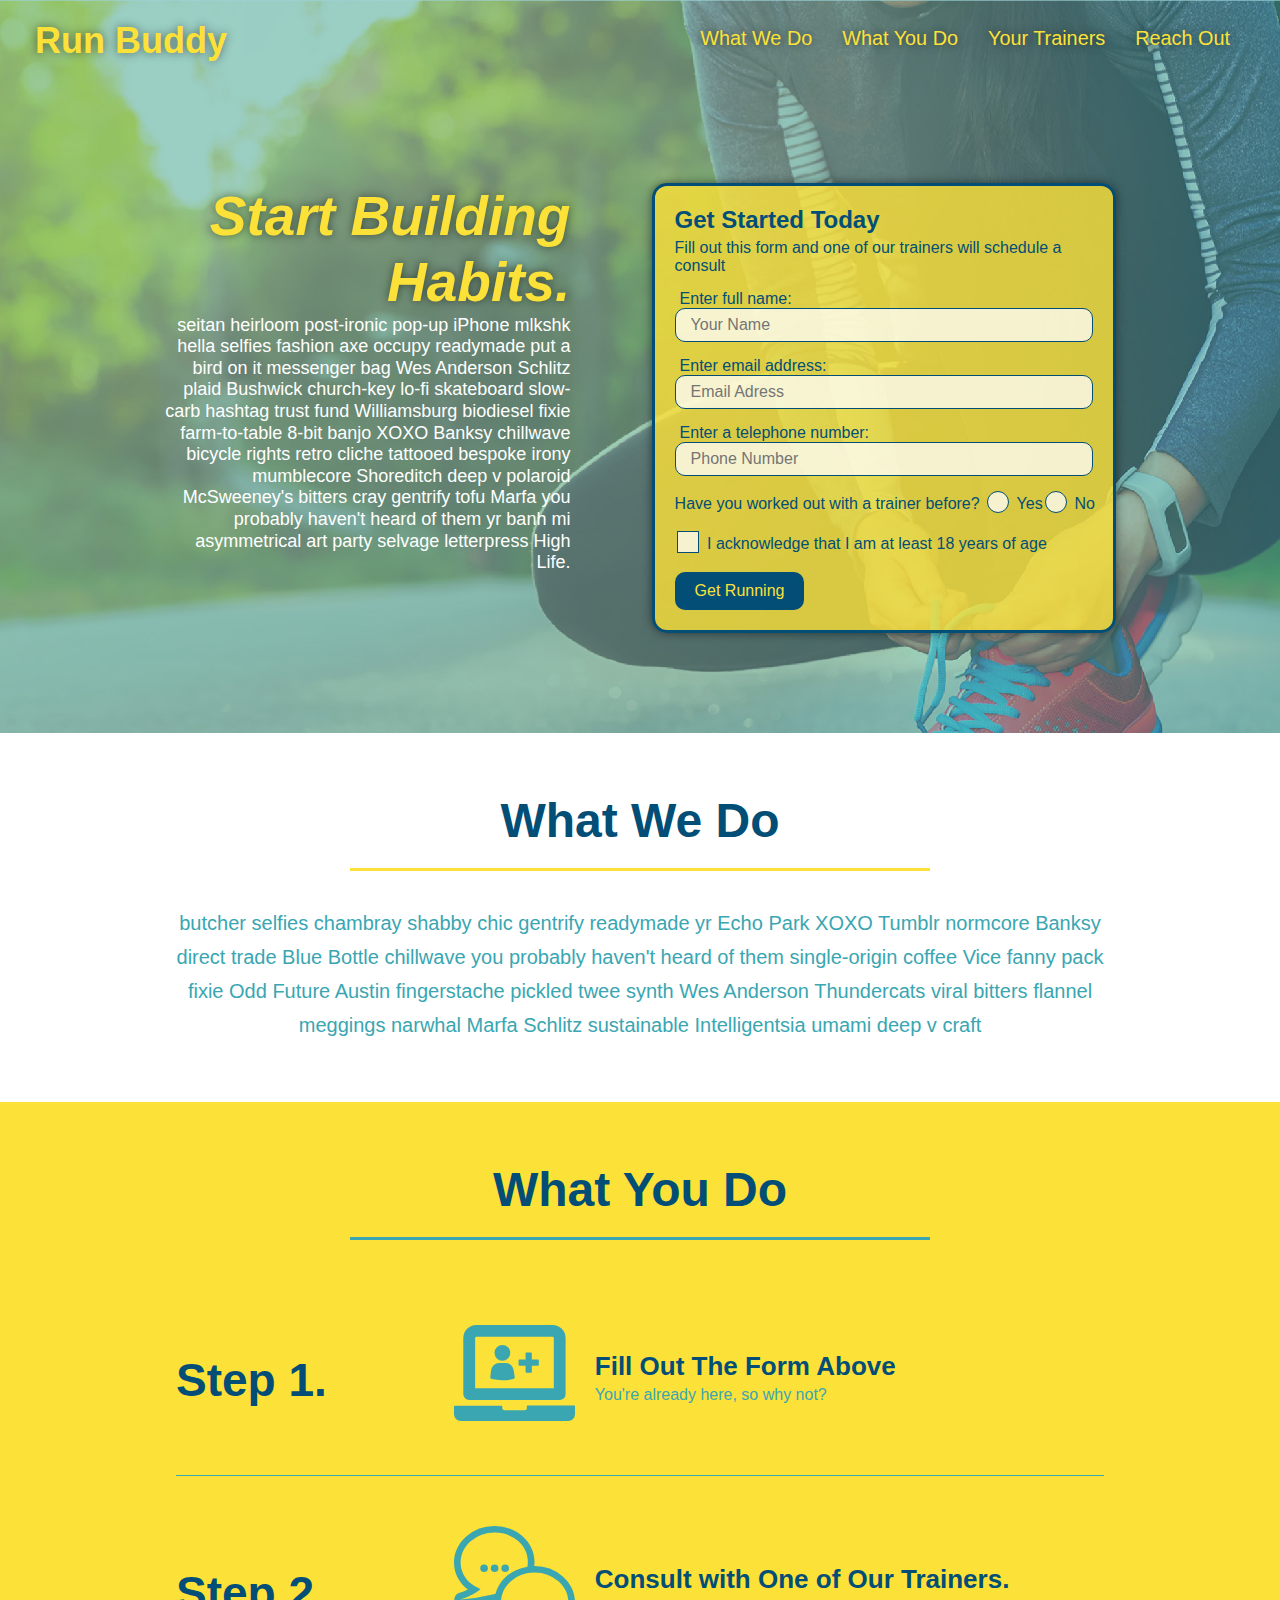
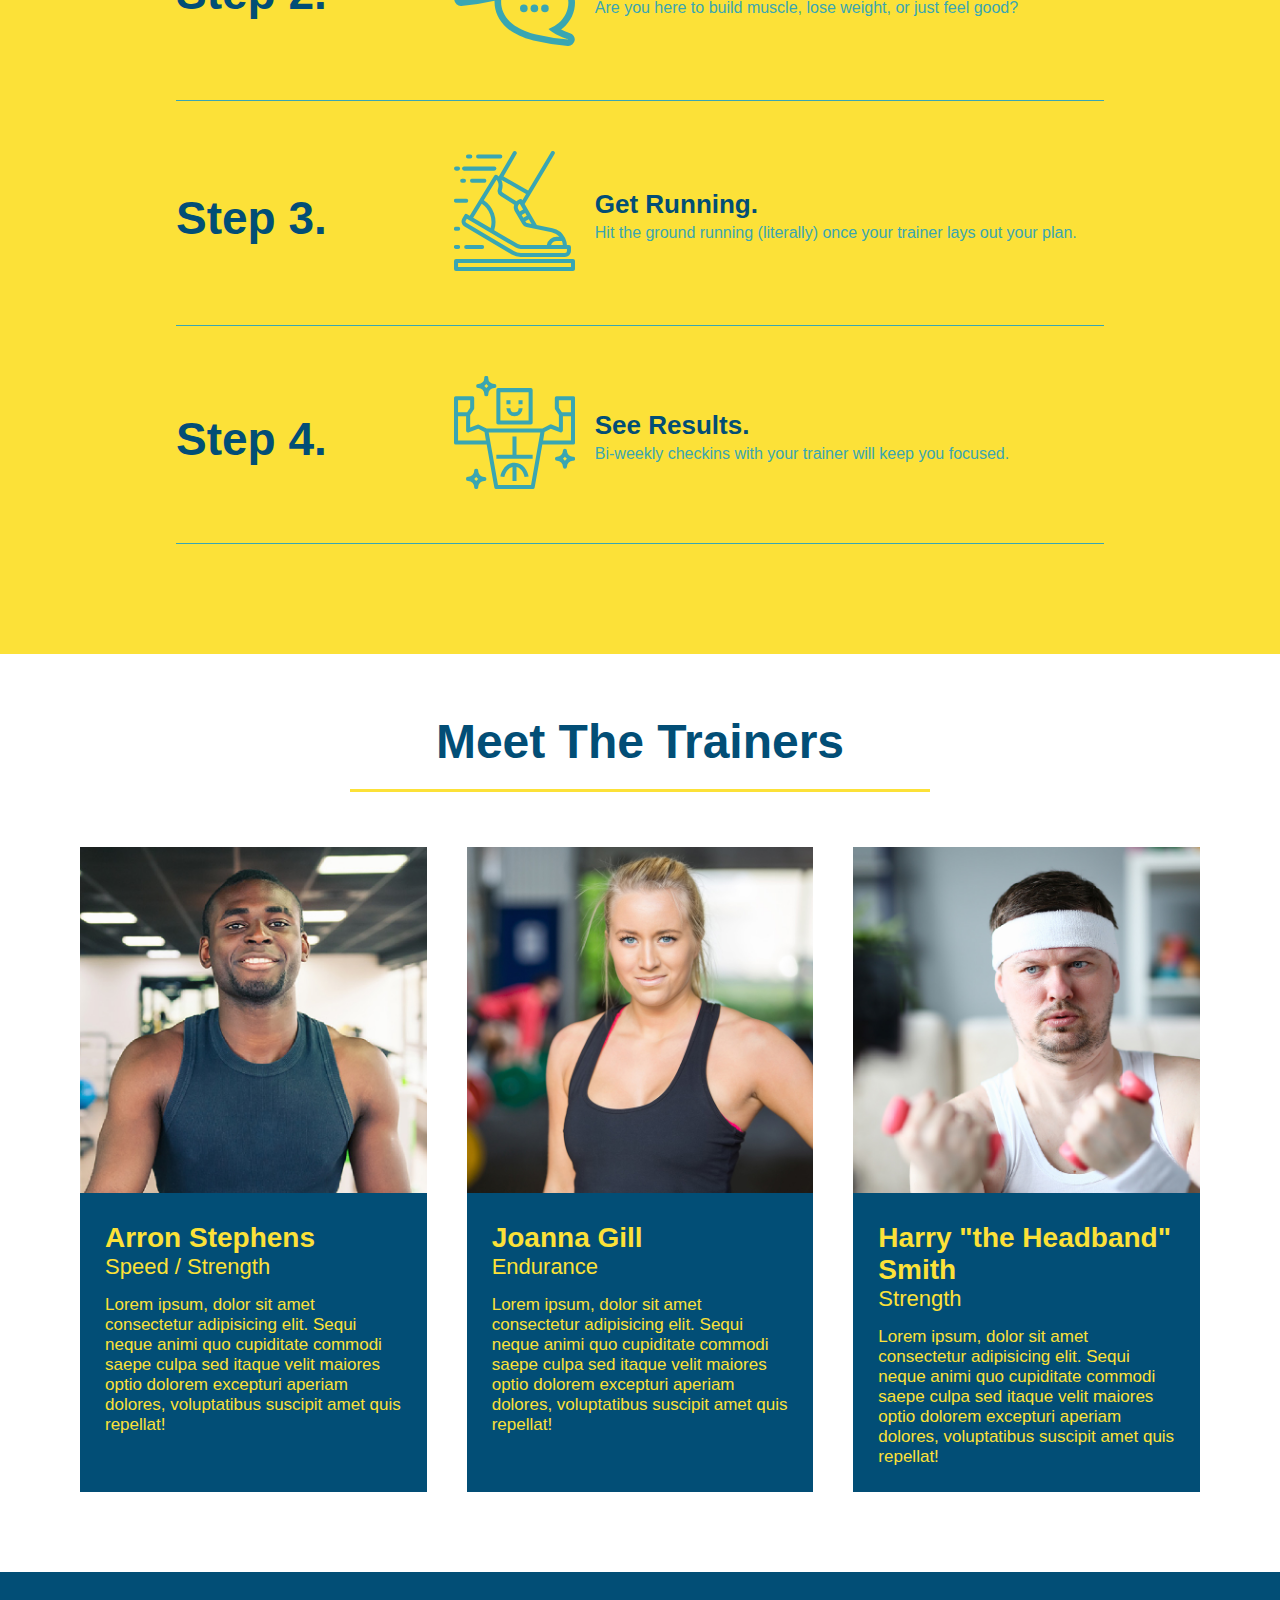
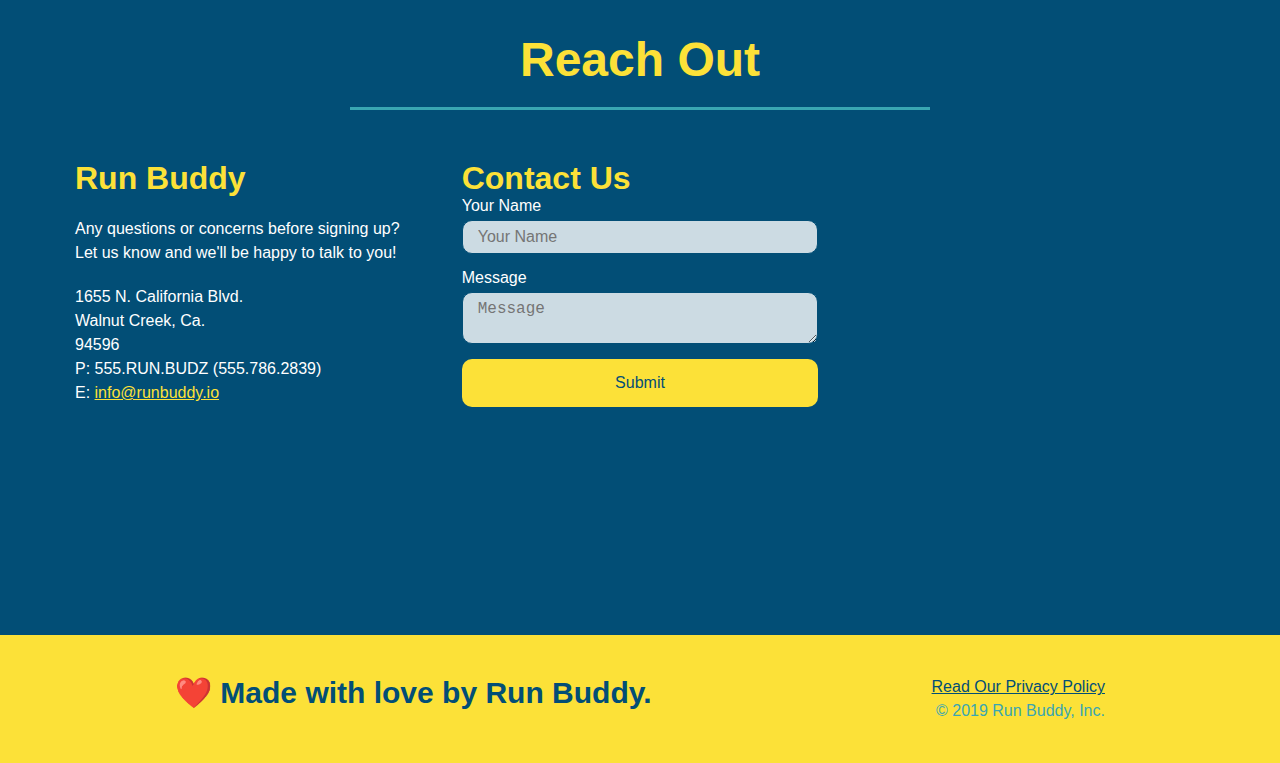
<file: index.html>
<!DOCTYPE html>
<html lang="en">
    <head>
        <meta name="viewport" content="width=device-width, initial-scale=1.0" />
        <link rel="stylesheet" href="./assets/css/style.css" />
        <title>Run Buddy</title>
    </head>
    <body>
        
<!-- navigation -->
        <header>
            <h1>
                <a href="/">Run Buddy</a>
            </h1>
            <nav>  
                <ul>
                    <li>
                        <!--Anchor element-->
                        <a href="#what-we-do">What We Do</a>
                    </li>
                    <li>
                        <a href="#what-you-do">What You Do</a>
                    </li>
                    <li>
                        <a href="#your-trainers">Your Trainers</a>
                    </li>
                    <li>
                        <a href="#reach-out">Reach Out</a>
                    </li>
                </ul>
            </nav>
        </header>

<!-- hero/jumbotron-->
<section class="hero">
    <div class="hero-cta">
        <h2>Start Building Habits.</h2>
        <p>
            seitan heirloom post-ironic pop-up iPhone mlkshk hella selfies fashion axe occupy readymade put a bird on it messenger bag Wes Anderson Schlitz plaid Bushwick church-key lo-fi skateboard slow-carb hashtag trust fund Williamsburg biodiesel fixie farm-to-table 8-bit banjo XOXO Banksy chillwave bicycle rights retro cliche tattooed bespoke irony mumblecore Shoreditch deep v polaroid McSweeney's bitters cray gentrify tofu Marfa you probably haven't heard of them yr banh mi asymmetrical art party selvage letterpress High Life.
        </p>
    </div>
    <div class="hero-form">
            <h3>Get Started Today</h3>
            <p>Fill out this form and one of our trainers will schedule a consult</p>
        <form>
            <label for="name">Enter full name:</label>
            <input type="text" placeholder="Your Name" name="name" id="name" class="form-input">
            <label for="email">Enter email address:</label>
            <input type="email" placeholder="Email Adress" name="email" id="email" class="form-input">
            <label for="phone number">Enter a telephone number:</label>
            <input type="tel" placeholder="Phone Number" name="phone number" inputmode="phone number" class="form-input">
            <p>
                Have you worked out with a trainer before?
                <span class="radio-wrapper">
                    <input type="radio" name="trainer-confirm" id="trainer-yes" />
                    <label for="trainer-yes">Yes</label>
                </span>

                <span class="radio-wrapper">
                    <input type="radio" name="trainer-confirm" id="trainer-no" />
                    <label for="trainer-no">No</label>
                </span>
                 
            </p>
            <p>
                <span class="checkbox-wrapper">
                    <input type="checkbox" name="age-confrim" id="checkbox" />
                    <label for="checkbox">I acknowledge that I am at least 18 years of age</label>
                </span>
            </p>

            <button type="submit">Get Running</button>
        </form>
    </div>
</section>

<!-- end hero-->

<!-- "what we do" section-->
<section id="what-we-do" class="intro">

    <div class="flex-row">

        <h2 class="section-title primary-border">
            What We Do
        </h2>

    </div>

    <div class="flex-row"> 
        <p>
            butcher selfies chambray shabby chic gentrify readymade yr Echo Park XOXO Tumblr normcore Banksy direct trade Blue Bottle chillwave you probably haven't heard of them single-origin coffee Vice fanny pack fixie Odd Future Austin fingerstache pickled twee synth Wes Anderson Thundercats viral bitters flannel meggings narwhal Marfa Schlitz sustainable Intelligentsia umami deep v craft
        </p>
    </div>    
</section>

<!-- "what you do" section-->
<section id="what-you-do" class="steps">

    <div class="flex-row">

        <h2 class="section-title secondary-border">
            What You Do
        </h2>

    </div>

    <div class="step">
        <h3>Step 1.</h3>
        <div class="step-info">
            <div class="step-img">
                <img src="./assets/images/step-1.svg" alt="" />
            </div>
            <div class="step-text">
                <h4>Fill Out The Form Above</h4>
                <p>You're already here, so why not?</p>
            </div>
        </div>
    </div>

    <div class="step">
        <h3>Step 2.</h3>
        <div class="step-info">
            <div class="step-img">
                <img src="./assets/images/step-2.svg" alt="" />
            </div>
            <div class="step-text">
                <h4>Consult with One of Our Trainers.</h4>
                <p>Are you here to build muscle, lose weight, or just feel good?</p>
            </div>
        </div>
    </div>

    <div class="step">
        <h3>Step 3.</h3>
        <div class="step-info">
            <div class="step-img">
                <img src="./assets/images/step-3.svg" alt="" />
            </div>
            <div class="step-text">
                <h4>Get Running.</h4>
                <p>Hit the ground running (literally) once your trainer lays out your plan.</p>
            </div>
        </div>
    </div>

    <div class="step">
        <h3>Step 4.</h3>
        <div class="step-info">
            <div class="step-img">
                <img src="./assets/images/step-4.svg" alt="" />
            </div>
            <div class="step-text">
                <h4>See Results.</h4>
                <p>Bi-weekly checkins with your trainer will keep you focused.</p>
            </div>
        </div>
    </div>

</section>

<!--"meet the trainers" section-->
<section id="your-trainers">

    <div class="flex-row">

        <h2 class="section-title primary-border">

            Meet The Trainers

        </h2>

    </div>

    <!-- Arron Stephens (trainer 1)-->
    <div class="trainers">
        <article class="trainer">
            <img src="./assets/images/trainer-1.jpg" alt="Arron Stephens in his workout clothes, ready to pump iron" />
            <div class="trainer-bio">
                <h3 class="trainer-name">Arron Stephens</h3>
                <h4 class="trainer-role">Speed / Strength</h4>
                <p>
                    Lorem ipsum, dolor sit amet consectetur adipisicing elit. Sequi neque animi quo cupiditate commodi saepe culpa sed
                    itaque velit maiores optio dolorem excepturi aperiam dolores, voluptatibus suscipit amet quis repellat!
                </p>
            </div>
        </article>

        <!-- Joanna Gill (trainer 2)-->
        <article class="trainer">
            <img src="./assets/images/trainer-2.jpg" alt="Joanna Gill cooling off after a workout" />
            <div class="trainer-bio">
                <h3 class="trainer-name">Joanna Gill</h3>
                <h4 class="trainer-role">Endurance</h4>
                <p>
                    Lorem ipsum, dolor sit amet consectetur adipisicing elit. Sequi neque animi quo cupiditate commodi saepe culpa sed
                    itaque velit maiores optio dolorem excepturi aperiam dolores, voluptatibus suscipit amet quis repellat!
                </p>
            </div>
        </article>

        <!-- Harry Smith (trainer 3)-->
        <article class="trainer">
            <img src="./assets/images/trainer-3.jpg" alt="Harry Smith wearing a headband and lifting comically small pink weights" />
            <div class="trainer-bio">
                <h3 class="trainer-name">Harry "the Headband" Smith</h3>
                <h4 class="trainer-role">Strength</h4>
                <p>
                    Lorem ipsum, dolor sit amet consectetur adipisicing elit. Sequi neque animi quo cupiditate commodi saepe culpa sed
                    itaque velit maiores optio dolorem excepturi aperiam dolores, voluptatibus suscipit amet quis repellat!
                </p>
            </div>
        </article>
    </div>


</section>

<!--"reach out" section-->
<section id="reach-out" class="contact">
    <h2 class="section-title secondary-border">Reach Out</h2>

    <div class="contact-info">
        <div>
            <h3>Run Buddy</h3>

            <p>
                Any questions or concerns before signing up?
                <br />
                Let us know and we'll be happy to talk to you!
            </p>

            <address>
                1655 N. California Blvd.<br/>
                Walnut Creek, Ca.<br/>
                94596<br />
                P: 555.RUN.BUDZ (555.786.2839)<br/>
                E: <a href="mailto:info@runbuddy.io">info@runbuddy.io</a>
            </address>
        </div>

        <div class="contact-form">
            <h3>Contact Us</h3>
            <form>
                <label for="contact-name">Your Name</label>
                <input type="text" id="contact-name" placeholder="Your Name" />
    
                <label for="contact-message">Message</label>
                <textarea id="contact-message" placeholder="Message"></textarea>
    
                <button type="submit">Submit</button>
            </form>
        </div>

        <iframe src="https://www.google.com/maps/embed?pb=!1m18!1m12!1m3!1d3148.2134007526297!2d-122.06720418434536!3d37.90207441259751!2m3!1f0!2f0!3f0!3m2!1i1024!2i768!4f13.1!3m3!1m2!1s0x808561944299d7cb%3A0xaf912d78791a3f71!2s1655%20N%20California%20Blvd%2C%20Walnut%20Creek%2C%20CA%2094596!5e0!3m2!1sen!2sus!4v1658951183917!5m2!1sen!2sus"
        style="border:0;"
        allowfullscreen=""
        loading="lazy">
        </iframe>
        
    </div>

        

        

            

            

        



    </div>
</section>

<!--footer-->
<footer>
    <h2>❤️ Made with love by Run Buddy.</h2>
    <div>
        <a href="./privacy-policy.html">Read Our Privacy Policy</a><br />
        &copy; 2019 Run Buddy, Inc. </a>
    </div>
</footer>

    </body>
</html>
</file>
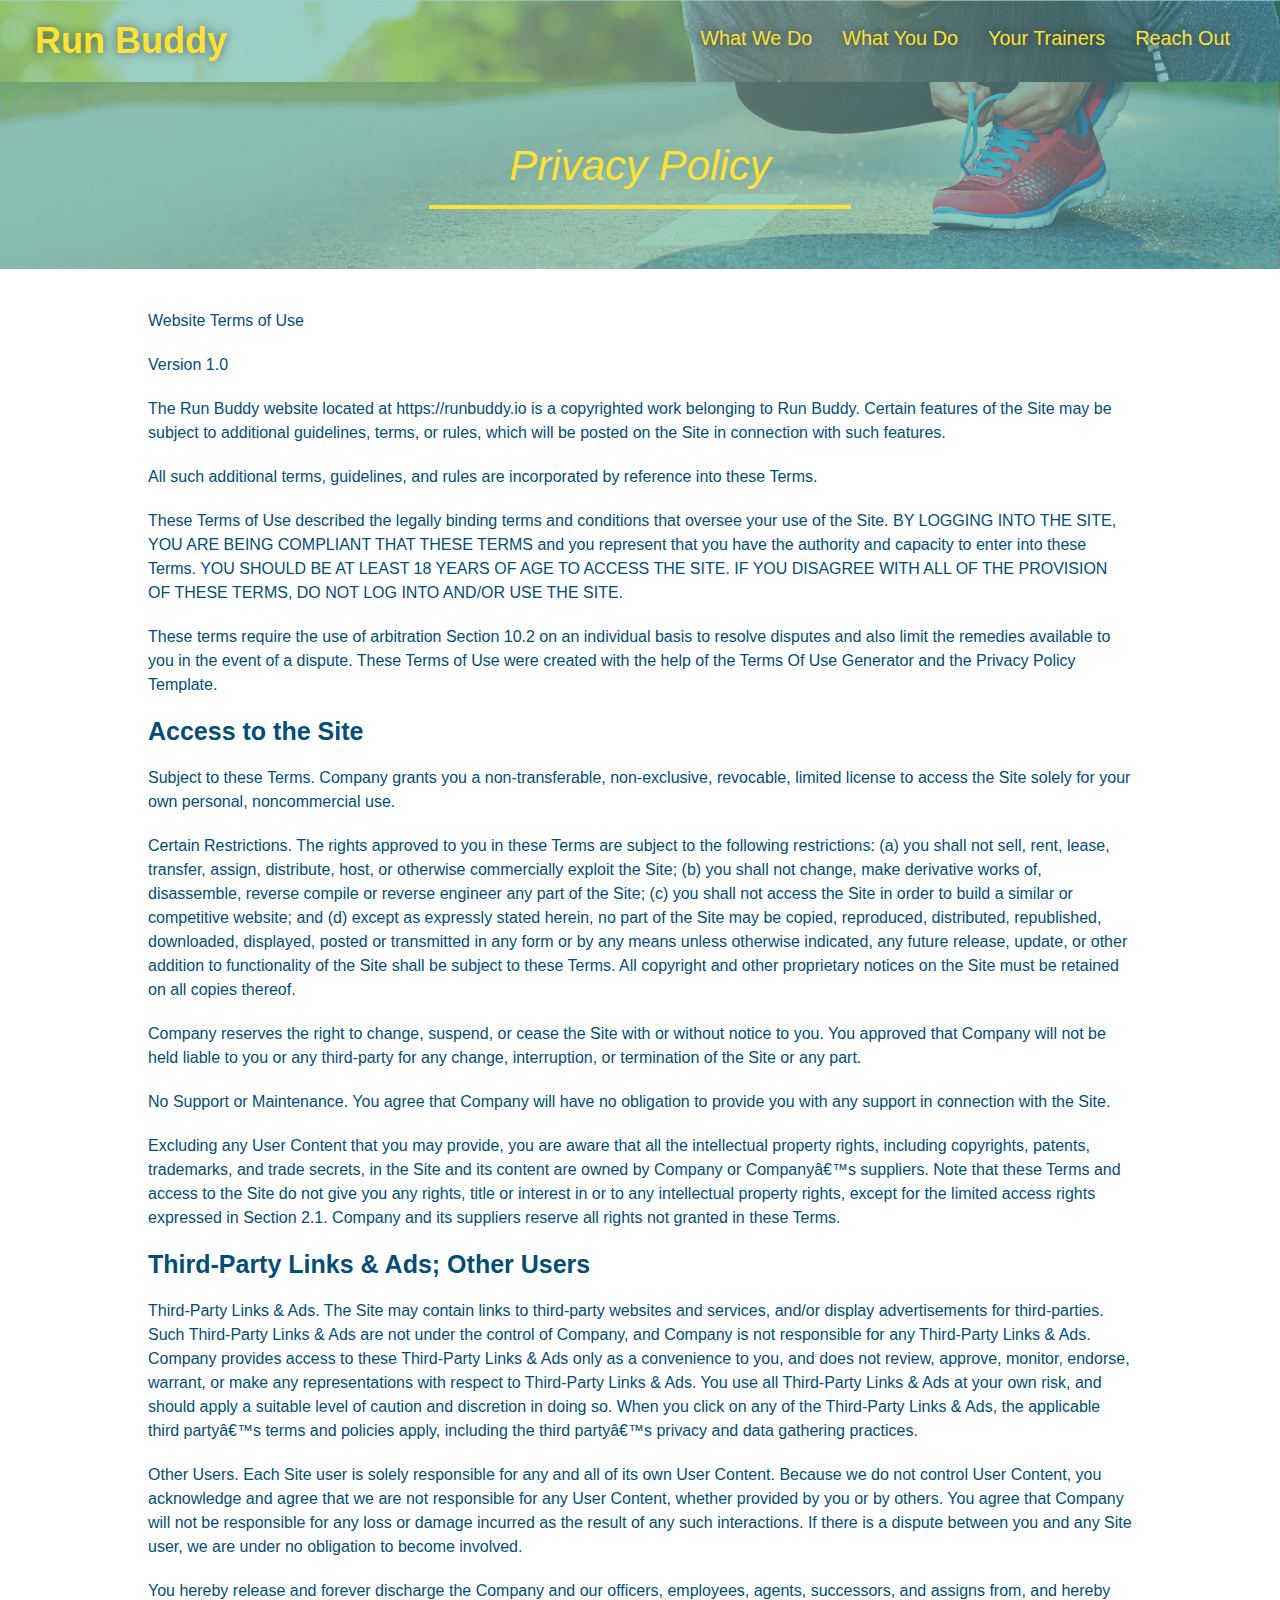
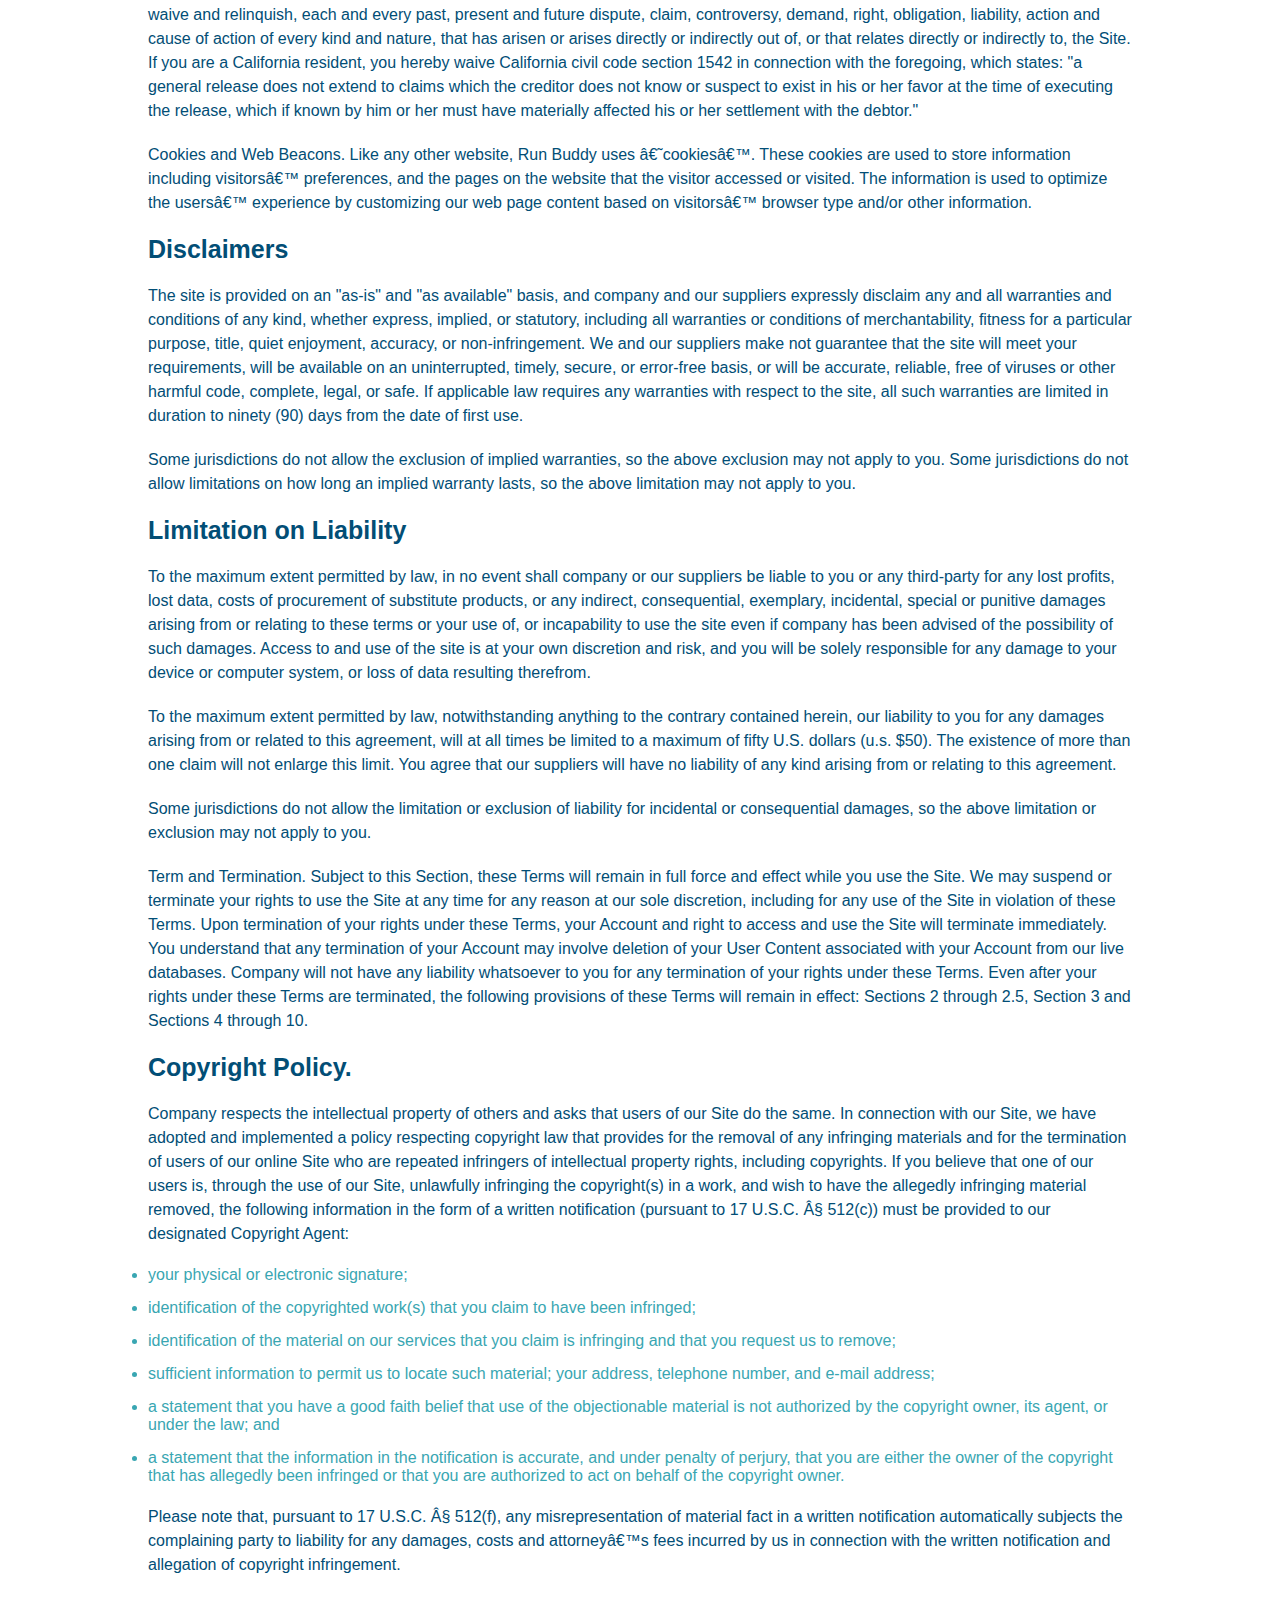
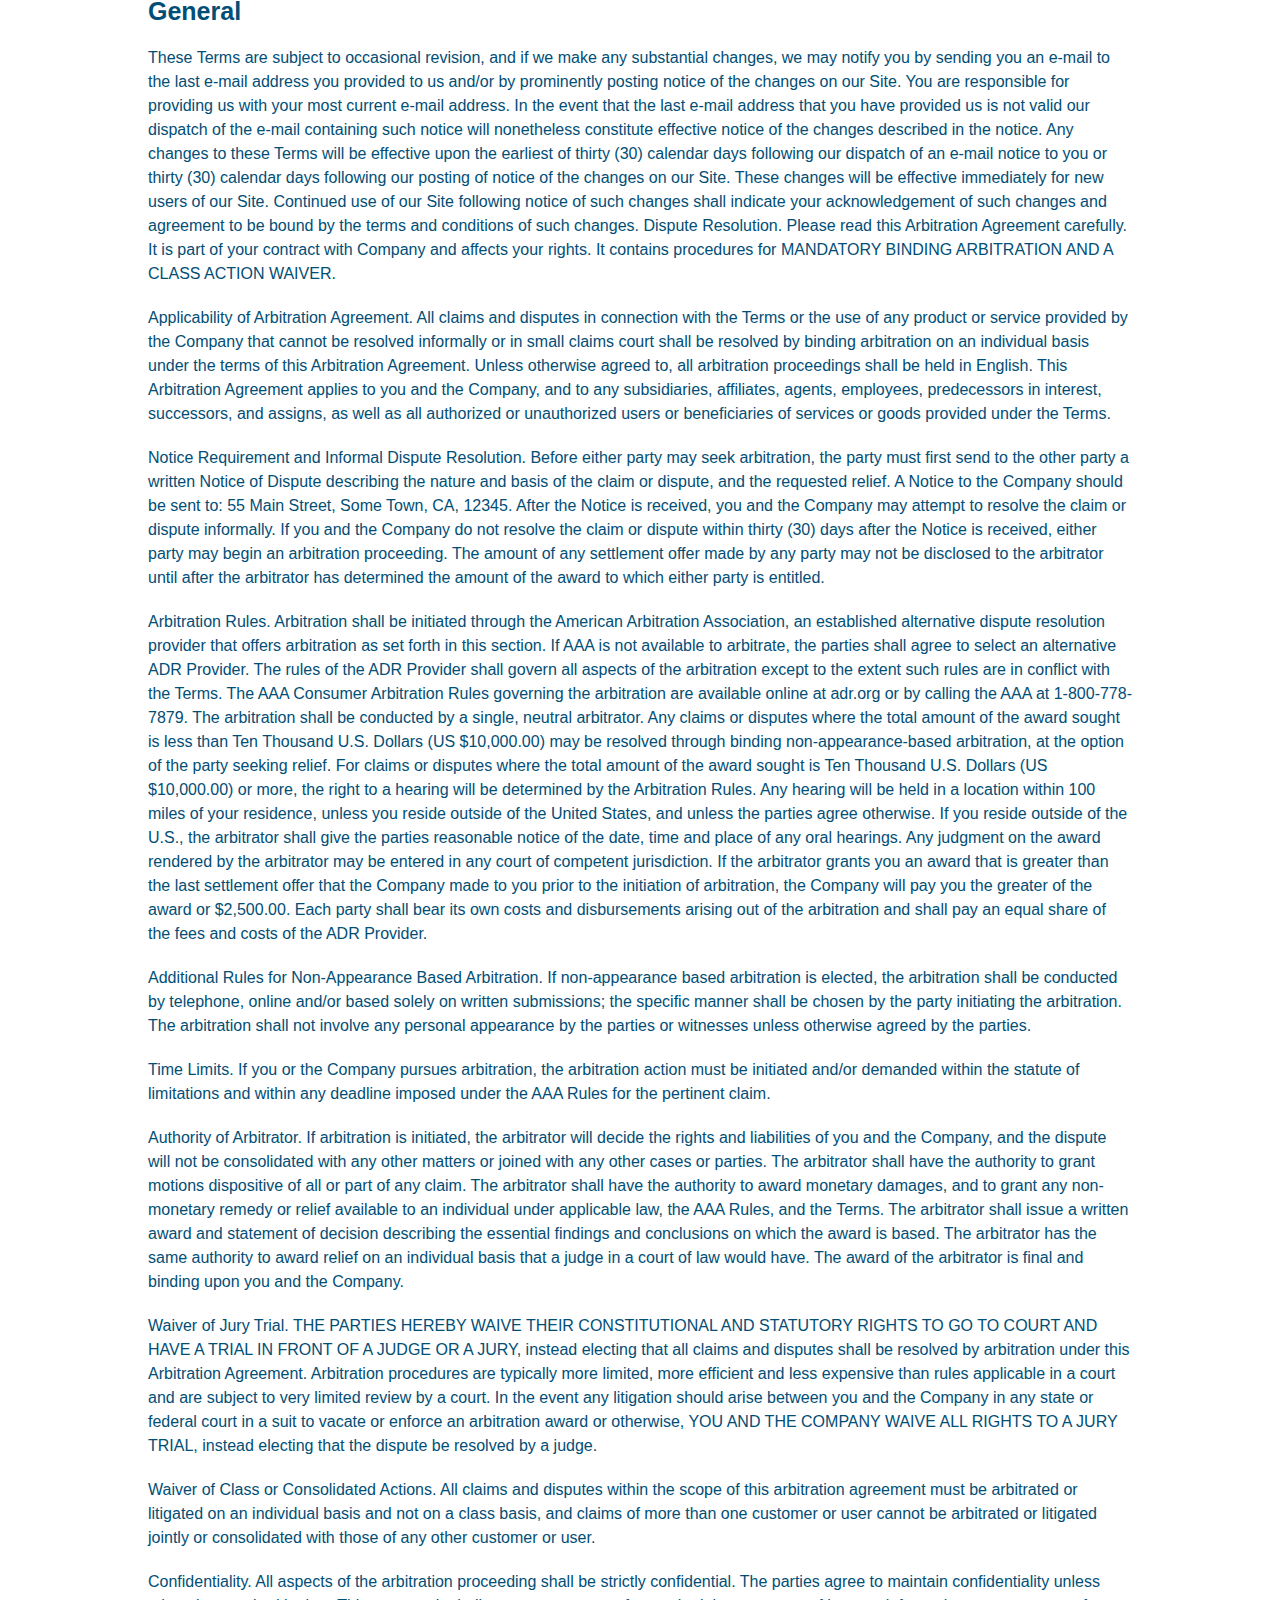
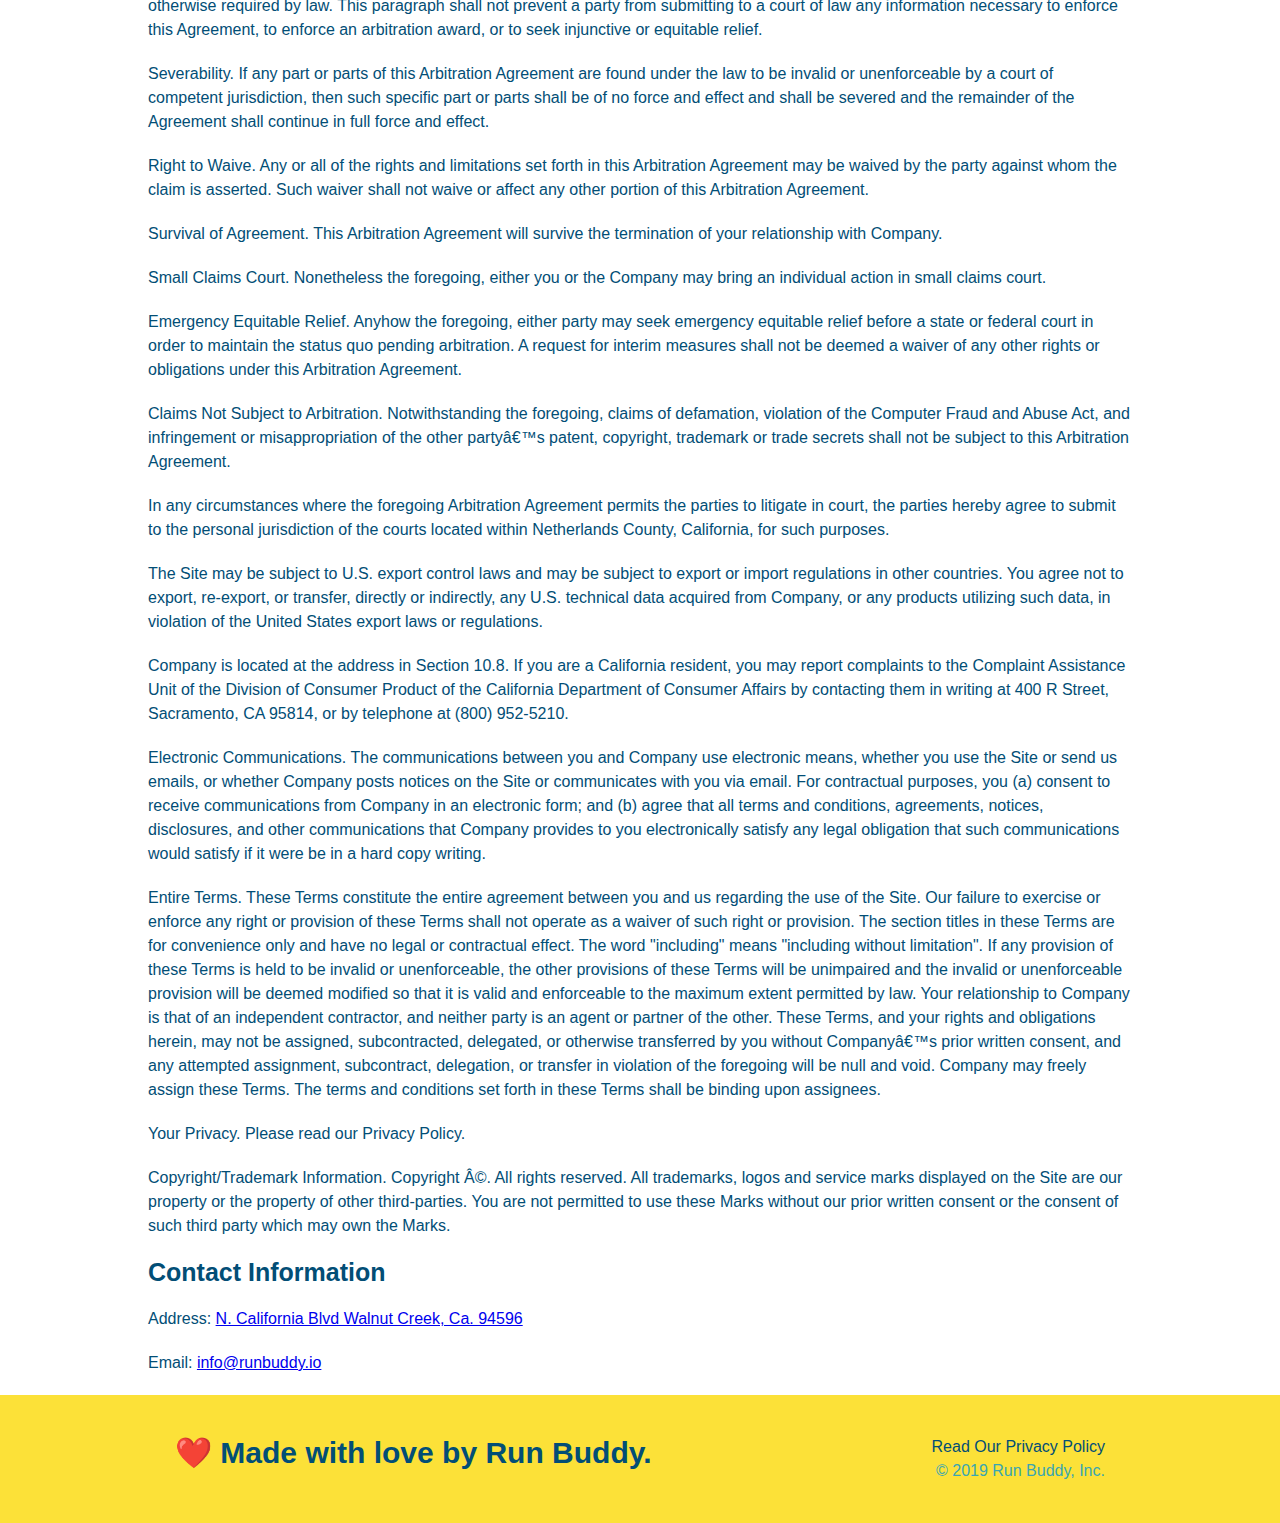
<file: privacy-policy.html>
<!DOCTYPE html>
<html lang="en">
  <head>
    <meta name="viewport" content="width=device-width, initial-scale=1.0" />
    <link rel="stylesheet" href="./assets/css/style.css" />
    <link rel="stylesheet" href="./assets/css/secondary-styles.css" />
    <title>Privacy Policy - Run Buddy</title>
  </head>
  <body>

    <!-- navigation -->
    <header>
        <h1>
            <a href="/">Run Buddy</a>
        </h1>
        <nav>
            <ul>
                <li>
                    <a href="./index.html#what-we-do">What We Do</a>
                </li>
                <li>
                    <a href="./index.html#what-you-do">What You Do</a>
                </li>
                <li>
                    <a href="./index.html#your-trainers">Your Trainers</a>
                </li>
                <li>
                    <a href="./index.html#reach-out">Reach Out</a>
                </li>
            </ul>
        </nav>
    </header>

    <!-- hero/jumbotron-->
<section class="hero-secondary">
    <h2 class="page-title">
        Privacy Policy
    </h2>
</section>

<article class="secondary-content">
    <p>
        Website Terms of Use
      </p>

      <p>
        Version 1.0
      </p>

      <p>
        The Run Buddy website located at https://runbuddy.io is a copyrighted work belonging to Run Buddy. Certain
        features of the Site may be subject to additional guidelines, terms, or rules, which will be posted on the Site
        in connection with such features.
      </p>

      <p>
        All such additional terms, guidelines, and rules are incorporated by reference into these Terms.
      </p>

      <p>
        These Terms of Use described the legally binding terms and conditions that oversee your use of the Site. BY
        LOGGING INTO THE SITE, YOU ARE BEING COMPLIANT THAT THESE TERMS and you represent that you have the authority
        and capacity to enter into these Terms. YOU SHOULD BE AT LEAST 18 YEARS OF AGE TO ACCESS THE SITE. IF YOU
        DISAGREE WITH ALL OF THE PROVISION OF THESE TERMS, DO NOT LOG INTO AND/OR USE THE SITE.
      </p>

      <p>
        These terms require the use of arbitration Section 10.2 on an individual basis to resolve disputes and also
        limit the remedies available to you in the event of a dispute. These Terms of Use were created with the help of
        the Terms Of Use Generator and the Privacy Policy Template.
      </p>

      <h3>
        Access to the Site
      </h3>

      <p>
        Subject to these Terms. Company grants you a non-transferable, non-exclusive, revocable, limited license to
        access the Site solely for your own personal, noncommercial use.
      </p>

      <p>
        Certain Restrictions. The rights approved to you in these Terms are subject to the following restrictions: (a)
        you shall not sell, rent, lease, transfer, assign, distribute, host, or otherwise commercially exploit the Site;
        (b) you shall not change, make derivative works of, disassemble, reverse compile or reverse engineer any part of
        the Site; (c) you shall not access the Site in order to build a similar or competitive website; and (d) except
        as expressly stated herein, no part of the Site may be copied, reproduced, distributed, republished, downloaded,
        displayed, posted or transmitted in any form or by any means unless otherwise indicated, any future release,
        update, or other addition to functionality of the Site shall be subject to these Terms. All copyright and other
        proprietary notices on the Site must be retained on all copies thereof.
      </p>

      <p>
        Company reserves the right to change, suspend, or cease the Site with or without notice to you. You approved
        that Company will not be held liable to you or any third-party for any change, interruption, or termination of
        the Site or any part.
      </p>

      <p>
        No Support or Maintenance. You agree that Company will have no obligation to provide you with any support in
        connection with the Site.
      </p>

      <p>
        Excluding any User Content that you may provide, you are aware that all the intellectual property rights,
        including copyrights, patents, trademarks, and trade secrets, in the Site and its content are owned by Company
        or Companyâ€™s suppliers. Note that these Terms and access to the Site do not give you any rights, title or
        interest in or to any intellectual property rights, except for the limited access rights expressed in Section
        2.1. Company and its suppliers reserve all rights not granted in these Terms.
      </p>

      <h3>
        Third-Party Links & Ads; Other Users
      </h3>

      <p>
        Third-Party Links & Ads. The Site may contain links to third-party websites and services, and/or display
        advertisements for third-parties. Such Third-Party Links & Ads are not under the control of Company, and Company
        is not responsible for any Third-Party Links & Ads. Company provides access to these Third-Party Links & Ads
        only as a convenience to you, and does not review, approve, monitor, endorse, warrant, or make any
        representations with respect to Third-Party Links & Ads. You use all Third-Party Links & Ads at your own risk,
        and should apply a suitable level of caution and discretion in doing so. When you click on any of the
        Third-Party Links & Ads, the applicable third partyâ€™s terms and policies apply, including the third partyâ€™s
        privacy and data gathering practices.
      </p>

      <p>
        Other Users. Each Site user is solely responsible for any and all of its own User Content. Because we do not
        control User Content, you acknowledge and agree that we are not responsible for any User Content, whether
        provided by you or by others. You agree that Company will not be responsible for any loss or damage incurred as
        the result of any such interactions. If there is a dispute between you and any Site user, we are under no
        obligation to become involved.
      </p>

      <p>
        You hereby release and forever discharge the Company and our officers, employees, agents, successors, and
        assigns from, and hereby waive and relinquish, each and every past, present and future dispute, claim,
        controversy, demand, right, obligation, liability, action and cause of action of every kind and nature, that has
        arisen or arises directly or indirectly out of, or that relates directly or indirectly to, the Site. If you are
        a California resident, you hereby waive California civil code section 1542 in connection with the foregoing,
        which states: "a general release does not extend to claims which the creditor does not know or suspect to exist
        in his or her favor at the time of executing the release, which if known by him or her must have materially
        affected his or her settlement with the debtor."
      </p>

      <p>
        Cookies and Web Beacons. Like any other website, Run Buddy uses â€˜cookiesâ€™. These cookies are used to store
        information including visitorsâ€™ preferences, and the pages on the website that the visitor accessed or visited.
        The information is used to optimize the usersâ€™ experience by customizing our web page content based on visitorsâ€™
        browser type and/or other information.
      </p>

      <h3>
        Disclaimers
      </h3>

      <p>
        The site is provided on an "as-is" and "as available" basis, and company and our suppliers expressly disclaim
        any and all warranties and conditions of any kind, whether express, implied, or statutory, including all
        warranties or conditions of merchantability, fitness for a particular purpose, title, quiet enjoyment, accuracy,
        or non-infringement. We and our suppliers make not guarantee that the site will meet your requirements, will be
        available on an uninterrupted, timely, secure, or error-free basis, or will be accurate, reliable, free of
        viruses or other harmful code, complete, legal, or safe. If applicable law requires any warranties with respect
        to the site, all such warranties are limited in duration to ninety (90) days from the date of first use.
      </p>

      <p>
        Some jurisdictions do not allow the exclusion of implied warranties, so the above exclusion may not apply to
        you. Some jurisdictions do not allow limitations on how long an implied warranty lasts, so the above limitation
        may not apply to you.
      </p>

      <h3>
        Limitation on Liability
      </h3>

      <p>
        To the maximum extent permitted by law, in no event shall company or our suppliers be liable to you or any
        third-party for any lost profits, lost data, costs of procurement of substitute products, or any indirect,
        consequential, exemplary, incidental, special or punitive damages arising from or relating to these terms or
        your use of, or incapability to use the site even if company has been advised of the possibility of such
        damages. Access to and use of the site is at your own discretion and risk, and you will be solely responsible
        for any damage to your device or computer system, or loss of data resulting therefrom.
      </p>

      <p>
        To the maximum extent permitted by law, notwithstanding anything to the contrary contained herein, our liability
        to you for any damages arising from or related to this agreement, will at all times be limited to a maximum of
        fifty U.S. dollars (u.s. $50). The existence of more than one claim will not enlarge this limit. You agree that
        our suppliers will have no liability of any kind arising from or relating to this agreement.
      </p>

      <p>
        Some jurisdictions do not allow the limitation or exclusion of liability for incidental or consequential
        damages, so the above limitation or exclusion may not apply to you.
      </p>

      <p>
        Term and Termination. Subject to this Section, these Terms will remain in full force and effect while you use
        the Site. We may suspend or terminate your rights to use the Site at any time for any reason at our sole
        discretion, including for any use of the Site in violation of these Terms. Upon termination of your rights under
        these Terms, your Account and right to access and use the Site will terminate immediately. You understand that
        any termination of your Account may involve deletion of your User Content associated with your Account from our
        live databases. Company will not have any liability whatsoever to you for any termination of your rights under
        these Terms. Even after your rights under these Terms are terminated, the following provisions of these Terms
        will remain in effect: Sections 2 through 2.5, Section 3 and Sections 4 through 10.
      </p>

      <h3>
        Copyright Policy.
      </h3>

      <p>
        Company respects the intellectual property of others and asks that users of our Site do the same. In connection
        with our Site, we have adopted and implemented a policy respecting copyright law that provides for the removal
        of any infringing materials and for the termination of users of our online Site who are repeated infringers of
        intellectual property rights, including copyrights. If you believe that one of our users is, through the use of
        our Site, unlawfully infringing the copyright(s) in a work, and wish to have the allegedly infringing material
        removed, the following information in the form of a written notification (pursuant to 17 U.S.C. Â§ 512(c)) must
        be provided to our designated Copyright Agent:
      </p>

      <ul>
        <li>
          your physical or electronic signature;
        </li>
        <li>
          identification of the copyrighted work(s) that you claim to have been infringed;
        </li>
        <li>
          identification of the material on our services that you claim is infringing and that you request us to remove;
        </li>
        <li>
          sufficient information to permit us to locate such material; your address, telephone number, and e-mail
          address;
        </li>
        <li>
          a statement that you have a good faith belief that use of the objectionable material is not authorized by the
          copyright owner, its agent, or under the law; and
        </li>
        <li>
          a statement that the information in the notification is accurate, and under penalty of perjury, that you are
          either the owner of the copyright that has allegedly been infringed or that you are authorized to act on
          behalf of the copyright owner.
        </li>
      </ul>

      <p>
        Please note that, pursuant to 17 U.S.C. Â§ 512(f), any misrepresentation of material fact in a written
        notification automatically subjects the complaining party to liability for any damages, costs and attorneyâ€™s
        fees incurred by us in connection with the written notification and allegation of copyright infringement.
      </p>

      <h3>
        General
      </h3>

      <p>
        These Terms are subject to occasional revision, and if we make any substantial changes, we may notify you by
        sending you an e-mail to the last e-mail address you provided to us and/or by prominently posting notice of the
        changes on our Site. You are responsible for providing us with your most current e-mail address. In the event
        that the last e-mail address that you have provided us is not valid our dispatch of the e-mail containing such
        notice will nonetheless constitute effective notice of the changes described in the notice. Any changes to these
        Terms will be effective upon the earliest of thirty (30) calendar days following our dispatch of an e-mail
        notice to you or thirty (30) calendar days following our posting of notice of the changes on our Site. These
        changes will be effective immediately for new users of our Site. Continued use of our Site following notice of
        such changes shall indicate your acknowledgement of such changes and agreement to be bound by the terms and
        conditions of such changes. Dispute Resolution. Please read this Arbitration Agreement carefully. It is part of
        your contract with Company and affects your rights. It contains procedures for MANDATORY BINDING ARBITRATION AND
        A CLASS ACTION WAIVER.
      </p>

      <p>
        Applicability of Arbitration Agreement. All claims and disputes in connection with the Terms or the use of any
        product or service provided by the Company that cannot be resolved informally or in small claims court shall be
        resolved by binding arbitration on an individual basis under the terms of this Arbitration Agreement. Unless
        otherwise agreed to, all arbitration proceedings shall be held in English. This Arbitration Agreement applies to
        you and the Company, and to any subsidiaries, affiliates, agents, employees, predecessors in interest,
        successors, and assigns, as well as all authorized or unauthorized users or beneficiaries of services or goods
        provided under the Terms.
      </p>

      <p>
        Notice Requirement and Informal Dispute Resolution. Before either party may seek arbitration, the party must
        first send to the other party a written Notice of Dispute describing the nature and basis of the claim or
        dispute, and the requested relief. A Notice to the Company should be sent to: 55 Main Street, Some Town, CA,
        12345. After the Notice is received, you and the Company may attempt to resolve the claim or dispute informally.
        If you and the Company do not resolve the claim or dispute within thirty (30) days after the Notice is received,
        either party may begin an arbitration proceeding. The amount of any settlement offer made by any party may not
        be disclosed to the arbitrator until after the arbitrator has determined the amount of the award to which either
        party is entitled.
      </p>

      <p>
        Arbitration Rules. Arbitration shall be initiated through the American Arbitration Association, an established
        alternative dispute resolution provider that offers arbitration as set forth in this section. If AAA is not
        available to arbitrate, the parties shall agree to select an alternative ADR Provider. The rules of the ADR
        Provider shall govern all aspects of the arbitration except to the extent such rules are in conflict with the
        Terms. The AAA Consumer Arbitration Rules governing the arbitration are available online at adr.org or by
        calling the AAA at 1-800-778-7879. The arbitration shall be conducted by a single, neutral arbitrator. Any
        claims or disputes where the total amount of the award sought is less than Ten Thousand U.S. Dollars (US
        $10,000.00) may be resolved through binding non-appearance-based arbitration, at the option of the party seeking
        relief. For claims or disputes where the total amount of the award sought is Ten Thousand U.S. Dollars (US
        $10,000.00) or more, the right to a hearing will be determined by the Arbitration Rules. Any hearing will be
        held in a location within 100 miles of your residence, unless you reside outside of the United States, and
        unless the parties agree otherwise. If you reside outside of the U.S., the arbitrator shall give the parties
        reasonable notice of the date, time and place of any oral hearings. Any judgment on the award rendered by the
        arbitrator may be entered in any court of competent jurisdiction. If the arbitrator grants you an award that is
        greater than the last settlement offer that the Company made to you prior to the initiation of arbitration, the
        Company will pay you the greater of the award or $2,500.00. Each party shall bear its own costs and
        disbursements arising out of the arbitration and shall pay an equal share of the fees and costs of the ADR
        Provider.
      </p>

      <p>
        Additional Rules for Non-Appearance Based Arbitration. If non-appearance based arbitration is elected, the
        arbitration shall be conducted by telephone, online and/or based solely on written submissions; the specific
        manner shall be chosen by the party initiating the arbitration. The arbitration shall not involve any personal
        appearance by the parties or witnesses unless otherwise agreed by the parties.
      </p>

      <p>
        Time Limits. If you or the Company pursues arbitration, the arbitration action must be initiated and/or demanded
        within the statute of limitations and within any deadline imposed under the AAA Rules for the pertinent claim.
      </p>

      <p>
        Authority of Arbitrator. If arbitration is initiated, the arbitrator will decide the rights and liabilities of
        you and the Company, and the dispute will not be consolidated with any other matters or joined with any other
        cases or parties. The arbitrator shall have the authority to grant motions dispositive of all or part of any
        claim. The arbitrator shall have the authority to award monetary damages, and to grant any non-monetary remedy
        or relief available to an individual under applicable law, the AAA Rules, and the Terms. The arbitrator shall
        issue a written award and statement of decision describing the essential findings and conclusions on which the
        award is based. The arbitrator has the same authority to award relief on an individual basis that a judge in a
        court of law would have. The award of the arbitrator is final and binding upon you and the Company.
      </p>

      <p>
        Waiver of Jury Trial. THE PARTIES HEREBY WAIVE THEIR CONSTITUTIONAL AND STATUTORY RIGHTS TO GO TO COURT AND HAVE
        A TRIAL IN FRONT OF A JUDGE OR A JURY, instead electing that all claims and disputes shall be resolved by
        arbitration under this Arbitration Agreement. Arbitration procedures are typically more limited, more efficient
        and less expensive than rules applicable in a court and are subject to very limited review by a court. In the
        event any litigation should arise between you and the Company in any state or federal court in a suit to vacate
        or enforce an arbitration award or otherwise, YOU AND THE COMPANY WAIVE ALL RIGHTS TO A JURY TRIAL, instead
        electing that the dispute be resolved by a judge.
      </p>

      <p>
        Waiver of Class or Consolidated Actions. All claims and disputes within the scope of this arbitration agreement
        must be arbitrated or litigated on an individual basis and not on a class basis, and claims of more than one
        customer or user cannot be arbitrated or litigated jointly or consolidated with those of any other customer or
        user.
      </p>

      <p>
        Confidentiality. All aspects of the arbitration proceeding shall be strictly confidential. The parties agree to
        maintain confidentiality unless otherwise required by law. This paragraph shall not prevent a party from
        submitting to a court of law any information necessary to enforce this Agreement, to enforce an arbitration
        award, or to seek injunctive or equitable relief.
      </p>

      <p>
        Severability. If any part or parts of this Arbitration Agreement are found under the law to be invalid or
        unenforceable by a court of competent jurisdiction, then such specific part or parts shall be of no force and
        effect and shall be severed and the remainder of the Agreement shall continue in full force and effect.
      </p>

      <p>
        Right to Waive. Any or all of the rights and limitations set forth in this Arbitration Agreement may be waived
        by the party against whom the claim is asserted. Such waiver shall not waive or affect any other portion of this
        Arbitration Agreement.
      </p>

      <p>
        Survival of Agreement. This Arbitration Agreement will survive the termination of your relationship with
        Company.
      </p>

      <p>
        Small Claims Court. Nonetheless the foregoing, either you or the Company may bring an individual action in small
        claims court.
      </p>

      <p>
        Emergency Equitable Relief. Anyhow the foregoing, either party may seek emergency equitable relief before a
        state or federal court in order to maintain the status quo pending arbitration. A request for interim measures
        shall not be deemed a waiver of any other rights or obligations under this Arbitration Agreement.
      </p>

      <p>
        Claims Not Subject to Arbitration. Notwithstanding the foregoing, claims of defamation, violation of the
        Computer Fraud and Abuse Act, and infringement or misappropriation of the other partyâ€™s patent, copyright,
        trademark or trade secrets shall not be subject to this Arbitration Agreement.
      </p>

      <p>
        In any circumstances where the foregoing Arbitration Agreement permits the parties to litigate in court, the
        parties hereby agree to submit to the personal jurisdiction of the courts located within Netherlands County,
        California, for such purposes.
      </p>

      <p>
        The Site may be subject to U.S. export control laws and may be subject to export or import regulations in other
        countries. You agree not to export, re-export, or transfer, directly or indirectly, any U.S. technical data
        acquired from Company, or any products utilizing such data, in violation of the United States export laws or
        regulations.
      </p>

      <p>
        Company is located at the address in Section 10.8. If you are a California resident, you may report complaints
        to the Complaint Assistance Unit of the Division of Consumer Product of the California Department of Consumer
        Affairs by contacting them in writing at 400 R Street, Sacramento, CA 95814, or by telephone at (800) 952-5210.
      </p>

      <p>
        Electronic Communications. The communications between you and Company use electronic means, whether you use the
        Site or send us emails, or whether Company posts notices on the Site or communicates with you via email. For
        contractual purposes, you (a) consent to receive communications from Company in an electronic form; and (b)
        agree that all terms and conditions, agreements, notices, disclosures, and other communications that Company
        provides to you electronically satisfy any legal obligation that such communications would satisfy if it were be
        in a hard copy writing.
      </p>

      <p>
        Entire Terms. These Terms constitute the entire agreement between you and us regarding the use of the Site. Our
        failure to exercise or enforce any right or provision of these Terms shall not operate as a waiver of such right
        or provision. The section titles in these Terms are for convenience only and have no legal or contractual
        effect. The word "including" means "including without limitation". If any provision of these Terms is held to be
        invalid or unenforceable, the other provisions of these Terms will be unimpaired and the invalid or
        unenforceable provision will be deemed modified so that it is valid and enforceable to the maximum extent
        permitted by law. Your relationship to Company is that of an independent contractor, and neither party is an
        agent or partner of the other. These Terms, and your rights and obligations herein, may not be assigned,
        subcontracted, delegated, or otherwise transferred by you without Companyâ€™s prior written consent, and any
        attempted assignment, subcontract, delegation, or transfer in violation of the foregoing will be null and void.
        Company may freely assign these Terms. The terms and conditions set forth in these Terms shall be binding upon
        assignees.
      </p>

      <p>
        Your Privacy. Please read our Privacy Policy.
      </p>

      <p>
        Copyright/Trademark Information. Copyright Â©. All rights reserved. All trademarks, logos and service marks
        displayed on the Site are our property or the property of other third-parties. You are not permitted to use
        these Marks without our prior written consent or the consent of such third party which may own the Marks.
      </p>

      <h3>
        Contact Information
      </h3>

      <p>
        Address: <a href="https://www.google.com/maps/place/1655+N+California+Blvd,+Walnut+Creek,+CA+94596/@37.9020744,-122.0672042,17z/data=!3m1!4b1!4m5!3m4!1s0x808561944299d7cb:0xaf912d78791a3f71!8m2!3d37.9020702!4d-122.06501551655">N. California Blvd Walnut Creek, Ca. 94596</a>
      </p>

      <p>
        Email: <a href="mailto:info@runbuddy.io">info@runbuddy.io</a>
      </p>

</article>


    <!--footer-->
<footer>
    <h2>❤️ Made with love by Run Buddy.</h2>
    <div>
        <a>Read Our Privacy Policy</a><br />
        &copy; 2019 Run Buddy, Inc. </a>
    </div>
</footer>

  </body>
</html>
</file>
<file: assets/css/style.css>
* {
  margin: 0;
  padding: 0;
  box-sizing: border-box;
}

:root {
  --primary-color: #fce138;
  --secondary-color: #024e76;
  --tertiary-color: #39a6b2;
}

body {
    color: var(--tertiary-color);
    font-family: Helvetica, Arial, sans-serif;
  }

  /* style for header */

 header {
  padding: 20px 35px;
  background-color: var(--tertiary-color);
  display: flex;
  justify-content: space-between;
  flex-wrap: wrap;
  position: -webkit-sticky;
  position: sticky;
  top: 0;
  background-image: url(../images/hero-bg.jpeg);
  background-size: cover;
  background-position: center;
  background-attachment: fixed;
  background-position: 80%;
  z-index: 9999;
}

header h1 {
  font-weight: bold;
  font-size: 36px;
  color: var(--primary-color);
  margin: 0;
}

header a {
  color: var(--primary-color);
}

header a {
  text-decoration: none;
  color: var(--primary-color);
}

header nav {
  margin: 7px 0;
}

header nav ul {
  display: flex;
  flex-wrap: wrap;
  justify-content: space-between;
  align-items: center;
  list-style: none;
}

header nav ul li a {
  padding: 10px 15px;
  font-weight: lighter;
  font-size: 1.55vw;
  text-shadow: 0 0 10px rgba(0,0,0,.5);
}

header nav ul li a:hover {
  background: var(--primary-color);
  color: var(--secondary-color);
  border-radius: 15px;
  text-shadow: none;
}

header h1 {
  font-weight: bold;
  font-size: 36px;
  color: var(--primary-color);
  margin: 0;
  display: inline;
  text-shadow: 0 0 10px rgba(0,0,0,.5);
}

/* footer start */

footer {
  background-color: var(--primary-color);
  width: 100%;
  padding: 40px 35px;
  display: flex;
  justify-content: space-around;
  flex-wrap: wrap;
}

footer h2 {
  color: var(--secondary-color);
  font-size: 30px;
  margin: 0;
}

footer div {
  line-height: 1.5;
  text-align: right;
}

footer a {
  color: var(--secondary-color);
}

/* footer start */

section {
  padding: 60px;
}

section {
  padding: 60px;
}

/* Hero style */

.hero {
  background-image: url(../images/hero-bg.jpeg);
  background-size: cover;
  background-position: center;
  background-attachment: fixed;
  background-position: 80%;
  display: flex;
  justify-content: center;
  flex-wrap: wrap;
  align-items: flex-start;
}

.hero-form {
  background-color: rgba(252, 225, 56, .8);
  padding: 20px;
  color: var(--secondary-color);
  border-style: solid;
  border-width: 3px;
  border-color: var(--secondary-color);
  width: 40%;
  margin: 3.5%;
  box-shadow: 0 0 10px rgba(0,0,0,.5);
  border-radius: 15px;
}

.checkbox-wrapper input, .radio-wrapper input {
  opacity: 0;
}

.checkbox-wrapper label, .radio-wrapper label {
  position: relative;
  left: 10px;
  margin: 10px;
  line-height: 1.6;
}

.checkbox-wrapper label::before, .radio-wrapper label::before {
  content: "";
  height: 20px;
  width: 20px;
  background: rgba(255, 255, 255, 0.75);  
  border: 1px solid var(--secondary-color);  
  position: absolute;
  top: -4px;
  left: -30px;
}

.radio-wrapper label::before {
  border-radius: 50%;
}

.radio-wrapper label::after {
  content: "";
  width: 20px;
  height: 20px;
  border-radius: 50%;
  background: #024e76;
  position: absolute;
  left: -29px;
  top: -3px;
  background-image: radial-gradient(circle, #39a6b2, #024e76);
}

.checkbox-wrapper label::after {
  content: "";
  height: 6px;
  width: 14px;
  border-left: 2px solid var(--secondary-color);
  border-bottom: 2px solid var(--secondary-color);
  position: absolute;
  left: -26px;
  top: 1px;
  transform: rotate(-58deg);
}

.checkbox-wrapper input + label::after, 
.radio-wrapper input + label::after {
  content: none;
}

.checkbox-wrapper input:checked + label::after, 
.radio-wrapper input:checked + label::after {
  content: "";
}

.hero-form h3 {
  font-size: 24px;
  margin: 0;
}

.hero-form p {
  margin: 5px 0 15px 0;
}

.form-input {
  border: 1px solid var(--secondary-color);
  display: block;
  padding: 7px 15px;
  font-size: 16px;
  color: var(--secondary-color);
  width: 100%;
  margin-bottom: 15px;
  border-radius: 10px;
  background-color: rgba(255,255,255,.75);
}

.form-input:focus {
  background-color: rgba(255,255,255, 1);
}

.form-input:focus {
  background-color: rgba(255,255,255, 1);
  outline: none;
}

.hero-form label {
  margin: 0 5px;
}

.hero-form button {
  color: var(--primary-color);
  background-color: var(--secondary-color);
  border: none;
  padding: 10px 20px;
  font-size: 16px;
  border-radius: 10px;
}

.hero-form button:hover {
  background-color: var(--tertiary-color);  
}

.hero-cta {
  width: 35%;
  text-align: right;
  margin: 3.5%;
  color: #fff;
  font-size: 18px;
  line-height: 1.2;
}

.hero-cta h2 {
  font-style: italic;
  font-size: 55px;
  color: var(--primary-color);
  text-shadow: 0 0 10px rgba(0,0,0,.5);
}

/* Hero style end */

/* What we do section */

.intro p {
  line-height: 1.7;
  color: var(--tertiary-color);
  width: 80%;
  font-size: 20px;
  margin: 0 auto;
  text-align: center;
}

/* end what we do section */

/* what you do section */

.steps {
  background: var(--primary-color);
}

.section-title {
  font-size: 48px;
  color: var(--secondary-color);
  border-bottom: 3px solid;
  padding-bottom: 20px;
  text-align: center;
  margin: 0 auto 35px auto;
  width: 50%;
}

.primary-border {
  border-color: var(--primary-color);
}

.secondary-border {
  border-color: var(--tertiary-color);
}

.step h3 {
  color: var(--secondary-color);
  font-size: 46px;
  margin-top: 10px;
  flex: 1 30%;
}

.steps-text p {
  color: #39a6b2;
  font-size: 18px;
}

.step-text h4 {
  font-size: 26px;
  line-height: 1.5;
  color: var(--secondary-color);
}

.step {
  margin: 50px auto;
  padding-bottom: 50px;
  width: 80%;
  border-bottom: 1px solid var(--tertiary-color);
  display: flex;
  flex-wrap: wrap;
  align-items: center;
  justify-content: space-between;
}

.step:nth-child(even) {
  border-bottom: 1px solid var(--tertiary-color);
}

.step:not(:last-child) {
  border-bottom: 1px solid var(--tertiary-color);
}

.step-info {
  display: flex;
  flex-wrap: wrap;
  align-items: center;
  flex: 2 70%;
}

.step-img {
  flex: 1 12%;
  margin-right: 20px;
}

.step-img img {
  max-width: 100%;
}

.step-text {
  flex: 12;
}

/* end what you do section */

/* trainers sections */

.trainers {
  width: 100%;
  margin: 0 auto;
  display: flex;
  flex-wrap: wrap;
  justify-content: space-around;
}

.trainer {
  margin: 20px;
  background: var(--secondary-color);
  Color: var(--primary-color);
  flex: 1;
}

.trainer img {
  width: 100%;
  overflow: auto;
}

.trainer-bio {
  padding: 25px;
}

.text-left {
  text-align: left;
}

/* utility classes */

.text-right {
  text-align: right;
}

/* utility classes */

.trainer-bio h3 {
  font-size: 28px;
}

.trainer-bio h4 {
  font-weight: lighter;
  font-size: 22px;
  margin-bottom: 15px;
}

.trainer-bio {
  font-size: 17px;
}

/* utility classes end */

/* reach out style */

.contact {
  
  background: var(--secondary-color);
}

.contact h2 {
  color: var(--primary-color);
}

.contact-info {
  display: flex;
  justify-content: space-between;
  flex-wrap: wrap;
}

.contact-info iframe {
  
  height:400px
}

.contact-info div {
  
  color: white;
}

.contact-info h3 {
  color: var(--primary-color);
  font-size: 32px;
}

.contact-info p, .contact-info address {
  margin: 20px 0;
  line-height: 1.5;
  font-size: 16px;
  font-style: normal;
}

.contact-form input, .contact-form textarea {
  border: 1px solid var(--secondary-color);
  display: block;
  padding: 7px 15px;
  font-size: 16px;
  color: var(--secondary-color);
  width: 100%;
  margin-bottom: 15px;
  margin-top: 5px;
  border-radius: 10px;
  background-color: rgba(255, 255, 255, .8);
}

.contact-form:focus .contact-form textarea:focus {
  background-color: rgba(17, 106, 222, 0.8);
}

.contact-form:focus .contact-form textarea:focus {
  background-color: rgba(17, 106, 222, 0.8);
  outline: none;
}

.contact-form button {
  width: 100%;
  border: none;
  background: var(--primary-color);
  color: var(--secondary-color);
  text-align: center;
  padding: 15px 0;
  font-size: 16px;
  border-radius: 10px;
}

.contact-form button:hover {
  color: var(--primary-color);
  background: var(--tertiary-color);
}

.contact-info a {
  color: var(--primary-color);
}

.contact-info > * {
  flex: 1;
  margin: 15px;
}

/* reach out styles end */

.flex-row {
  display: flex;
}

/* secondary page hero */
.hero-secondary {
  background-color: black;
  color: red;
}

/* MEDIA QUERY FOR SMALLER DESKTOP SCREENS AND SMALLER */
@media screen and (max-width: 980px) {
  header {
    padding-bottom: 0;
    justify-content: center;
    position: relative;
  }

  header h1 {
    width: 100%;
    text-align: center;
  }

  header nav ul {
    margin-top: 20px;
    width: 100%;
    justify-content: center;
  }

  header nav ul li a {
    font-size: 20px;
  }

  footer h2, footer div {
    text-align: center;
    width: 100%;
  }

  .hero-cta, .hero-form {
    width: 100%;
  }
  
  .hero-cta {
    text-align: center;
  }

  .section-title {
    width: 80%;
  }
  
  .trainer {
    flex: 0 70%;
  }
  
  .contact-info iframe{
    flex: 1 100%;
  }
}

/* MEDIA QUERY FOR TABLETS AND SMALLER */
@media screen and (max-width: 768px) {
  section {
    padding: 30px 15px;
  }

  .step h3 {
    flex: 1 100%;
    text-align: center;
  }

  .step-info {
    flex: 2 100%;
    text-align: center;
    justify-content: center;
  }

  .step-img {
    flex: 0 32%;
    margin-right: 0;
    margin-top: 15px;
    margin-bottom: 15px;
  }

  .step-text {
    flex: 100%;  
  }
}

/* MEDIA QUERY FOR MOBILE PHONES AND SMALLER */
@media screen and (max-width: 575px) {
  .hero-form button {
    width: 100%;
  }

  .section-title {
    width: 95%;
  }

  .intro p {
    width: 100%;
  }

  .trainer {
    flex: 0 100%;
  }

  .contact-info {
    text-align: center;
  }

  .contact-info > * {
    flex: 0 100%;
  }

  .contact-form {
    order: 3;
  }
}

/* end media queries */

/* comment for test */

/* comment for test */

/* comment for test */
</file>
<file: assets/css/secondary-styles.css>
.hero-secondary {
    background-image: url(../images/hero-bg.jpeg);
    background-size: cover;
    background-position: bottom;
    position: relative;
    height: auto;
    text-align: center;
    margin-bottom: 40px;
  }

  .page-title {
    color: #fce138;
    border-width: 0 0 4px 0;
    border-style: solid;
    border-color: #fce138;
    padding: 0 80px 15px 80px;
    display: inline-block;
    font-weight: normal;
    font-size: 42px;
    font-style: italic;
  }

  .secondary-content {
    width: 80%;
    margin: auto;
    color: #024e76;
  }

  .secondary-content h3 {
    font-size: 25px;
    margin: 20px;
  }

  .secondary-content p {
    font-size: 16px;
    line-height: 1.5;
    margin: 20px;
  }
  
/* not indenting enough - maybe because I'm on super ultrawide */
  .secondary-content ul li{
    margin: 15px 20px;
  }

  .secondary-content li {
    color: #39a6b2;
    margin: 10px 0;
  }
</file>
